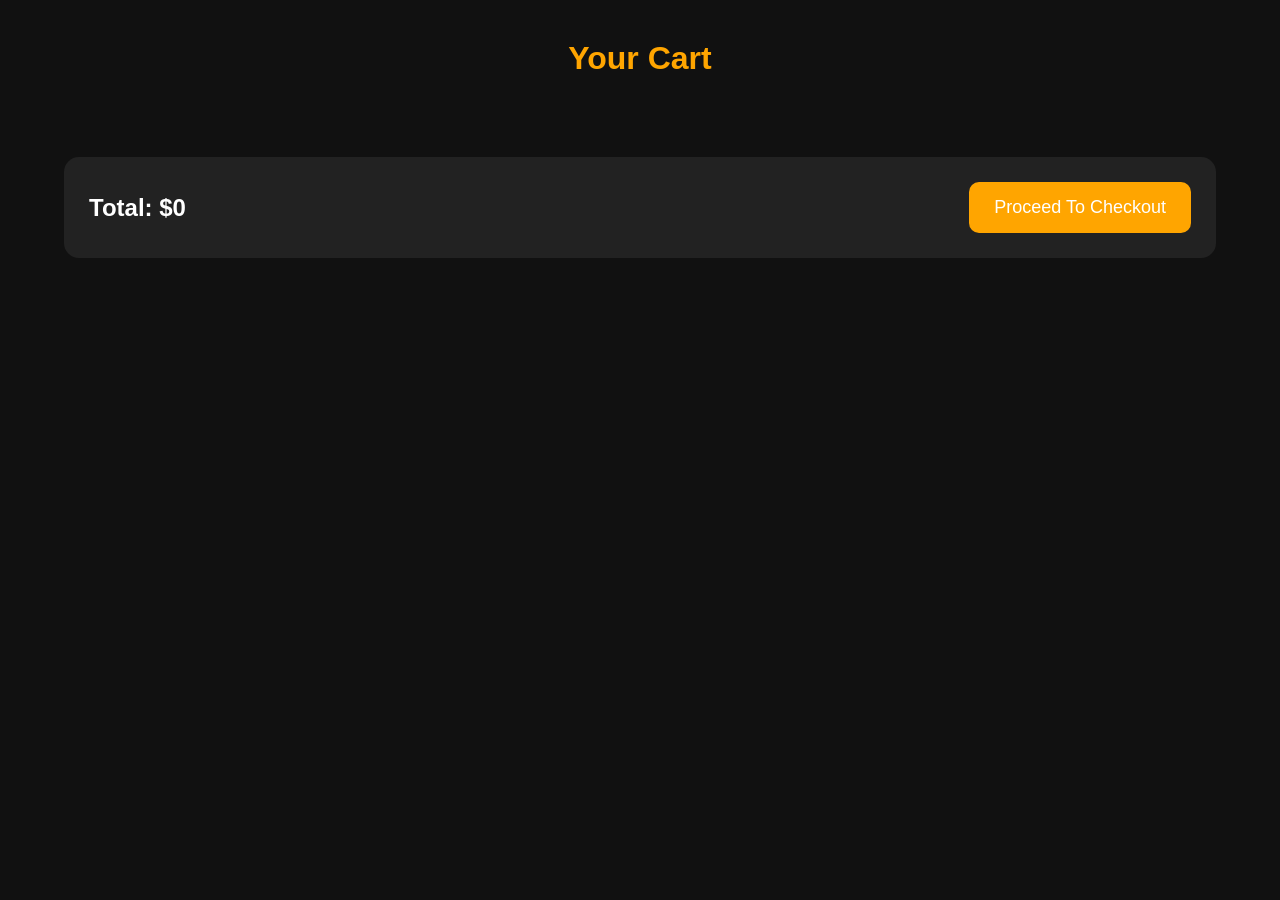
<file: cart.html>
<!DOCTYPE html>
<html lang="en">
<head>
    <meta charset="UTF-8">
    <meta name="viewport" content="width=device-width, initial-scale=1.0">
    <title>Document</title>
    <link rel="stylesheet" href="cart.css">
    <link rel="icon" href="Logo.png">

</head>
<body>

<div class="cart-container">
    <h1>Your Cart</h1>
    <div class="cart-items">
    </div>
    <div class="cart-summary">
        <h2 id="total">Total: $0</h2>
        <a href="checkout.html">
        <button class="checkout-btn">
            Proceed To Checkout
        </button> </a>
    </div>
</div>
<script src="cart.js"></script>
</body>
</html>
</file>
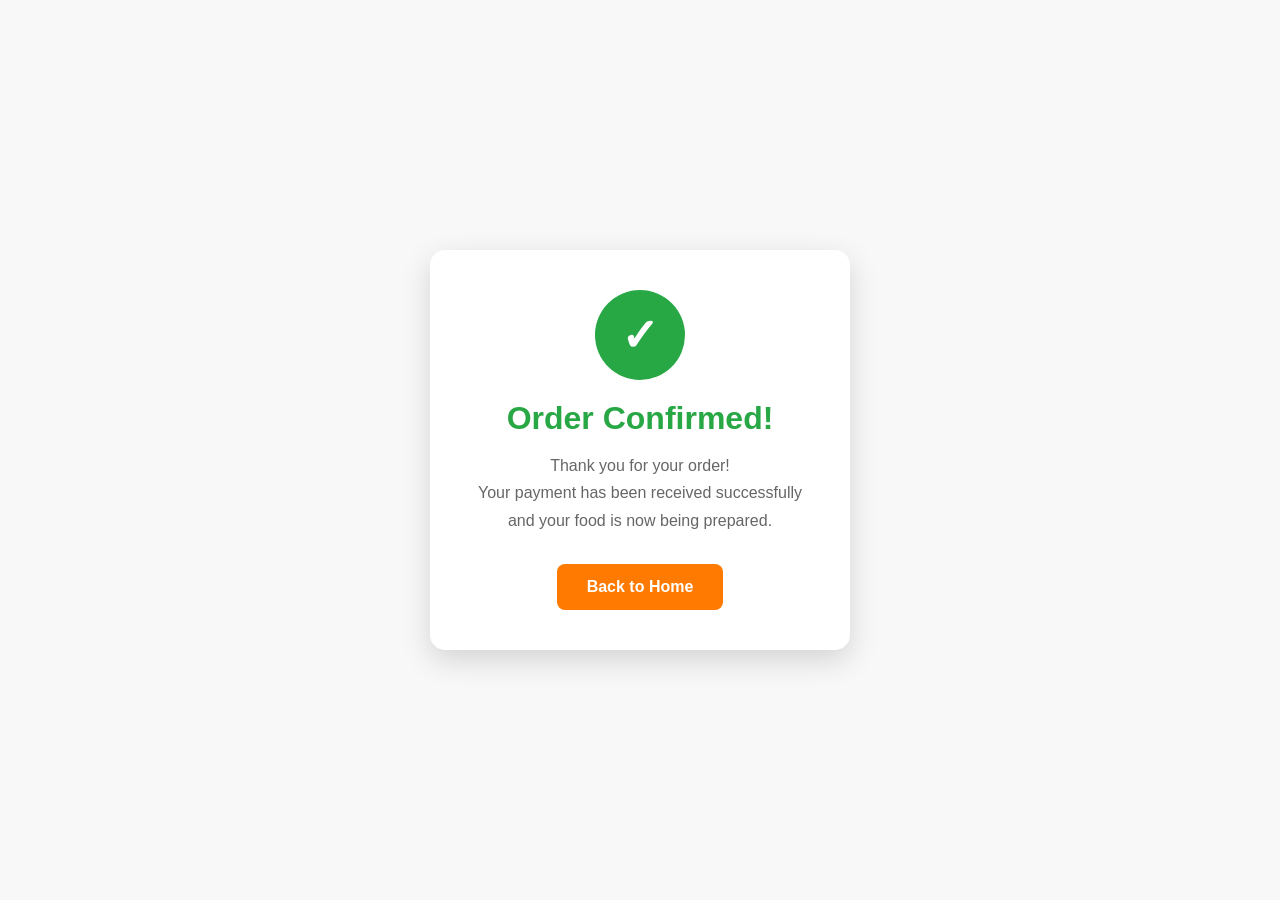
<file: completed.html>
<!DOCTYPE html>
<html lang="en">
<head>
    <meta charset="UTF-8">
    <meta name="viewport" content="width=device-width, initial-scale=1.0">
    <title>Order Confirmed | Belly Delight</title>
    <link rel="icon" href="Logo.png">
    <link rel="stylesheet" href="completed.css">
</head>

<body>

    <div class="container">
        <div class="check">✓</div>
        <h1>Order Confirmed!</h1>
        <p>
            Thank you for your order! <br>
            Your payment has been received successfully and your food is now being prepared.
        </p>
        <a href="home.html" class="btn">Back to Home</a>
    </div>
</body>
</html>
</file>
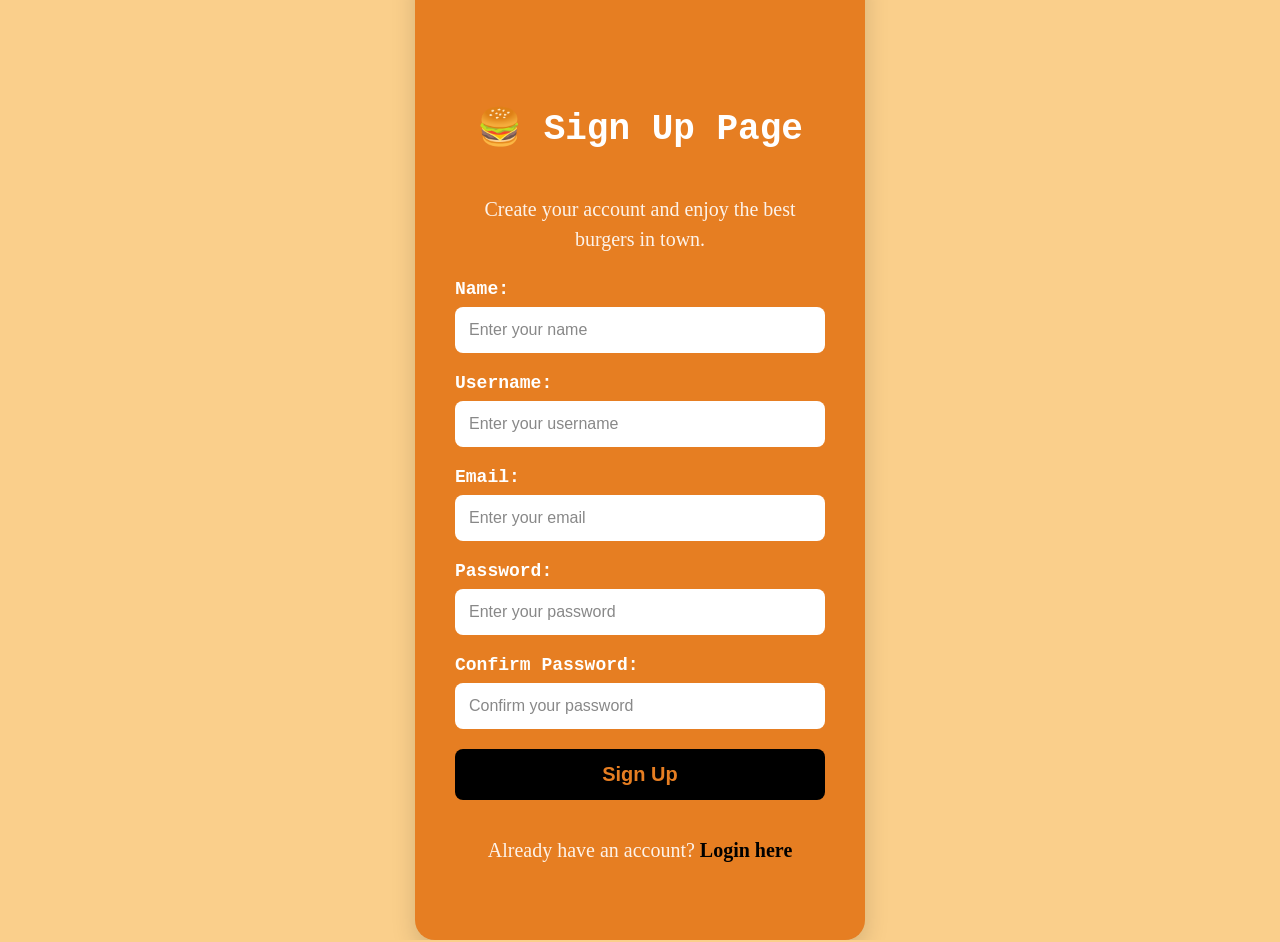
<file: sign-up-page.html>
<!DOCTYPE html>
<html lang="en">
<head>
    <meta charset="UTF-8">
    <meta name="viewport" content="width=device-width, initial-scale=1.0">
    <title>Sign Up</title>
    <link rel="stylesheet" href="sign-up.css">
    <link rel="icon" href="Logo.png">

</head>
<body>
<div id="message-box"></div>
    <div class="sign-up">
        <h1>🍔 Sign Up Page</h1>
        <p>Create your account and enjoy the best burgers in town.</p>
        <form id="signup-form">
            <div class="input-section">
                <label for="name">Name:</label>
                <input type="text" id="name" placeholder="Enter your name" class="input-field">
            </div>
            <div class="input-section">
                <label for="username">Username:</label>
                <input type="text" id="username" placeholder="Enter your username" class="input-field">
            </div>
            <div class="input-section">
                <label for="email">Email:</label>
                <input type="email" id="email" placeholder="Enter your email" class="input-field">
            </div>
            <div class="input-section">
                <label for="password">Password:</label>
                <input type="password" id="password" placeholder="Enter your password" class="input-field">
            </div>
            <div class="input-section">
                <label for="confirm-password">Confirm Password:</label>
                <input type="password" id="confirm-password" placeholder="Confirm your password" class="input-field">
            </div>
            <div class="button-section">
                <button type="submit" class="sign-up-button">
                    Sign Up
                </button>
            </div>
        </form>
        <div class="login-link">
            <p>
                Already have an account?
                <a href="index.html">Login here</a>
            </p>
        </div>
    </div>
    <script src="sign-up.js"></script>
</body>
</html>
</file>
<file: cart.css>
*{
    margin:0;
    padding:0;
    box-sizing:border-box;
}

body{
    background:#111;
    color:white;
    font-family:Arial, Helvetica, sans-serif;
    min-height:100vh;
}

.cart-container{
    width:90%;
    max-width:1200px;
    margin:auto;
    padding:40px 0;
}

.cart-container h1{
    text-align:center;
    margin-bottom:40px;
    color:orange;
}

.cart-items{
    display:flex;
    flex-direction:column;
    gap:20px;
}

.cart-item{
    display:flex;
    align-items:center;
    justify-content:space-between;
    background:#222;
    padding:20px;
    border-radius:15px;
}

.cart-item img{
    width:120px;
    height:120px;
    object-fit:cover;
}

.item-info{
    flex:1;
    margin-left:20px;
}

.item-info h3{
    font-size:24px;
    margin-bottom:10px;
}

.item-info p{
    color:orange;
    font-size:20px;
}

.quantity{
    display:flex;
    align-items:center;
    gap:15px;
}

.quantity button{
    width:35px;
    height:35px;
    border:none;
    border-radius:8px;
    background:orange;
    color:white;
    font-size:20px;
    cursor:pointer;
}

.quantity span{
    font-size:22px;
}

.remove-btn{
    background:red;
    color:white;
    border:none;
    padding:10px 18px;
    border-radius:8px;
    cursor:pointer;
}

.cart-summary{
    margin-top:40px;
    display:flex;
    justify-content:space-between;
    align-items:center;
    background:#222;
    padding:25px;
    border-radius:15px;
}

.checkout-btn{
    background:orange;
    color:white;
    border:none;
    padding:15px 25px;
    border-radius:10px;
    font-size:18px;
    cursor:pointer;
    transition:.3s;
}

.checkout-btn:hover{
    transform:translateY(-3px);
}
</file>
<file: completed.css>
*{
    margin:0;
    padding:0;
    box-sizing:border-box;
    font-family:Arial, Helvetica, sans-serif;
}
body{
    background:#f8f8f8;
    display:flex;
    justify-content:center;
    align-items:center;
    min-height:100vh;
}
.container{
    width:420px;
    background:#fff;
    padding:40px;
    border-radius:15px;
    text-align:center;
    box-shadow:0 10px 30px rgba(0,0,0,.15);
    transition: 0.3s;
}
.container:hover{
    transform: translateY(-3px);
    scale: 1.2;
}

.check{
    width:90px;
    height:90px;
    margin:0 auto 20px;
    border-radius:50%;
    background:#28a745;
    color:#fff;
    display:flex;
    justify-content:center;
    align-items:center;
    font-size:45px;
    font-weight:bold;
}
h1{
    color:#28a745;
    margin-bottom:15px;
}
p{
    color:#666;
    line-height:1.7;
    margin-bottom:30px;
}
.btn{
    display:inline-block;
    padding:14px 30px;
    background:#ff7a00;
    color:#fff;
    text-decoration:none;
    border-radius:8px;
    font-weight:bold;
    transition:.3s;
}
.btn:hover{
    background:#e56d00;
    transform:translateY(-2px);
}
</file>
<file: sign-up.css>
/* Sign-up Page */
html,
body {
    margin: 0;
    padding: 0;
    height: 100%;
    background-color: #facf8b;
    display: flex;
    justify-content: center;
    align-items: center;
}
.sign-up {
    background-color: #e67e22;
    display: flex;
    flex-direction: column;
    width: 100%;
    max-width: 450px;
    padding: 50px 40px;
    box-sizing: border-box;
    border-radius: 20px;
    box-shadow: 0 10px 25px rgba(0, 0, 0, 0.15);
}
.sign-up:hover{
    transform: translateY(-5px);
    transition: 0.3s;
}
.sign-up h1 {
    font-size: 36px;
    margin-top: 100px;
    font-family: "Iosevka Charon", monospace;
    font-weight: bold;
    line-height: 1.1;
    text-align: center;
    color: white;
    transition: 0.3s;
}
.sign-up p {
    color: rgba(255, 255, 255, 0.9);
    line-height: 1.5;
    margin-bottom: 25px;
    font-size: 20px;
    text-align: center;
}
.sign-up p:hover {
    transform: translateY(-2px);
    color: #ffe0b2;
}

.input-section {
    display: flex;
    flex-direction: column;
    width: 100%;
    margin-bottom: 20px;
    font-family: "Iosevka Charon", monospace;
}
.input-section label {
    display: block;
    margin-bottom: 8px;
    font-size: 18px;
    font-weight: 600;
    color: white;
    transition: all 0.3s ease;
}
.input-section label:hover {
    color: #ffe0b2;
}
.input-section input {
    width: 100%;
    padding: 12px;
    border: 2px solid transparent;
    border-radius: 8px;
    box-sizing: border-box;
    background-color: white;
    font-size: 16px;
    transition: all 0.3s ease;
}
.input-section input:hover {
    transform: translateY(-2px);
    box-shadow: 0 4px 12px rgba(0, 0, 0, 0.12);
}
.input-section input:focus {
    outline: none;
    border-color: #d35400;
    box-shadow: 0 0 10px rgba(211, 84, 0, 0.35);
}
.input-section input::placeholder{
    color: #888;
}   
.button-section {
    width: 100%;
    margin-top: 10px;
}

.button-section button {
    width: 100%;
    padding: 14px;
    border: none;
    border-radius: 8px;
    background-color: black;
    color: #e67e22;
    font-size: 20px;
    font-weight: bold;
    cursor: pointer;
    transition: all 0.3s ease;
}

.button-section button:hover {
    background-color: #fff7f0;
    transform: translateY(-3px) scale(1.02);
    box-shadow: 0 8px 18px rgba(0, 0, 0, 0.2);
}

.button-section button:active {
    transform: translateY(0);
}
.login-link{
    text-align: center;
    margin-top: 15px;
    color: white;
}

.login-link a{
    color: black;
    font-weight: bold;
    text-decoration: none;
}
.sign-up{
    animation: fadeInUp 0.8s ease;
}
@keyframes fadeInUp{
    from{
        opacity: 0;
        transform: translateY(50px);
    }

    to{
        opacity: 1;
        transform: translateY(0);
    }
}
#message-box{
    display: none;
    position: fixed;
    top: 20px;
    left: 50%;
    transform: translateX(-50%);
    padding: 15px 25px;
    border-radius: 8px;
    color: white;
    font-weight: bold;
    z-index: 99999;
}
</file>
